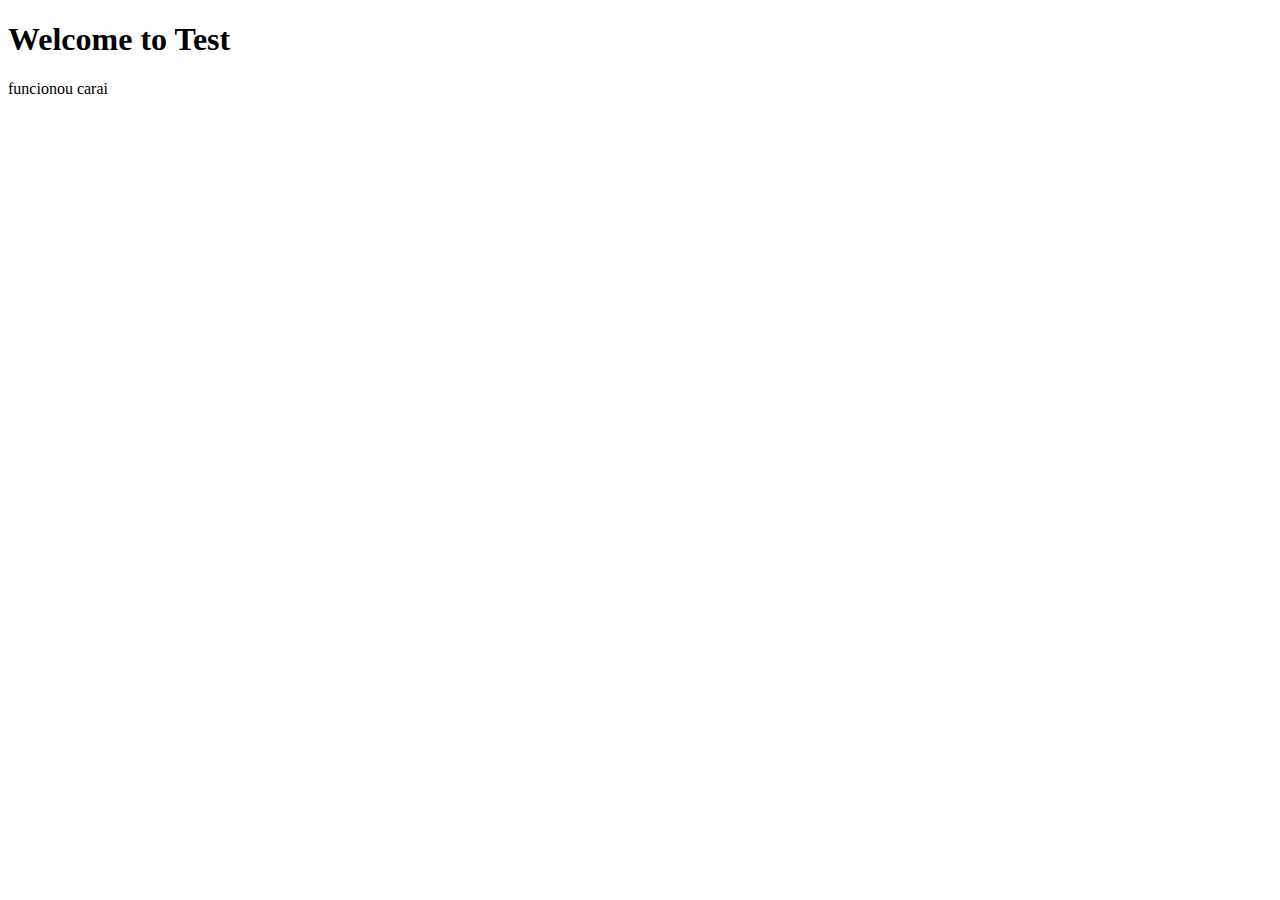
<file: templates/index.html>
<!DOCTYPE html>
<html lang="en">
<head>
    <meta charset="UTF-8">
    <meta name="viewport" content="width=device-width, initial-scale=1.0">
    <title>Home</title>
</head>
<body>
    <h1>Welcome to Test</h1>
    <p>funcionou carai</p>
</body>
</html>
</file>
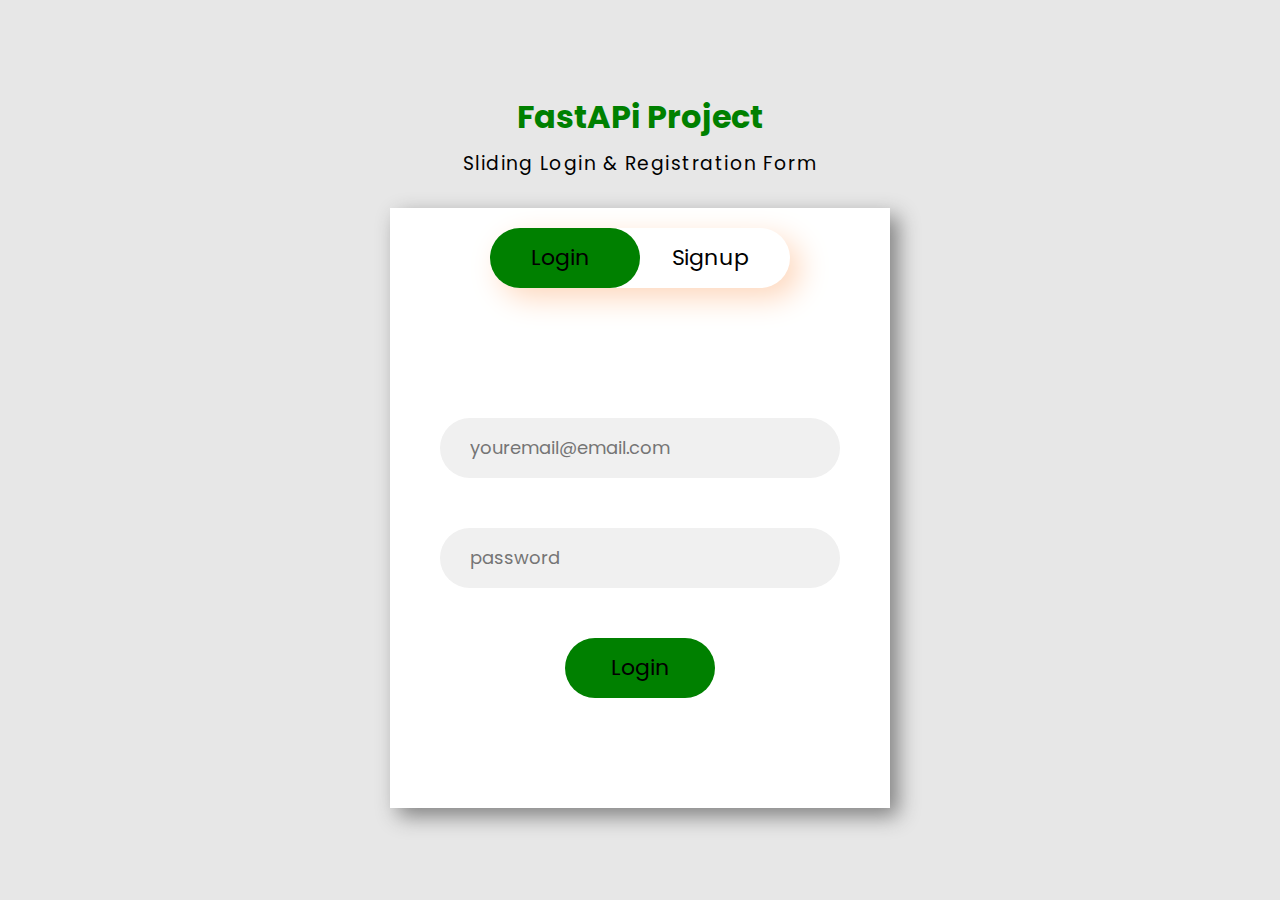
<file: templates/login.html>
<!DOCTYPE html>
<html lang="en">
<head>
	<meta charset="UTF-8">
	<meta name="viewport"
		content="width=device-width, 
						initial-scale=1.0">
	<title>GeeksforGeeks</title>
	<link rel="stylesheet"
		href="/static/css/style.css">
</head>

<body>
	<header>
		<h1 class="heading">FastAPi Project</h1>
		<h3 class="title">Sliding Login & Registration Form</h3>
	</header>


	<div class="container">

		<div class="slider"></div>
		<div class="btn">
			<button class="login">Login</button>
			<button class="signup">Signup</button>
		</div>

	
		<div class="form-section">

			<div class="login-box">
				<input type="email"
					class="email ele"
					placeholder="youremail@email.com">
				<input type="password"
					class="password ele"
					placeholder="password">
				<button class="clkbtn">Login</button>
			</div>

	
			<div class="signup-box">
				<input type="text"
					class="name ele"
					placeholder="Enter your name">
				<input type="email"
					class="email ele"
					placeholder="youremail@email.com">
				<input type="password"
					class="password ele"
					placeholder="password">
				<input type="password"
					class="password ele"
					placeholder="Confirm password">
				<button class="clkbtn">Signup</button>
			</div>
		</div>
	</div>
	<script src="/static/js/index.js"></script>
</body>
</html>
</file>
<file: static/css/style.css>
@import url(
"https://fonts.googleapis.com/css2?family=Poppins:ital,wght@0,100;0,200;0,300;0,400;0,500;0,600;0,700;0,800;0,900;1,100;1,200;1,300;1,400;1,500;1,600;1,700;1,800;1,900&display=swap");

* {
	margin: 0;
	padding: 0;
	box-sizing: border-box;
	font-family: "Poppins", sans-serif;
}

body {
	height: 100vh;
	width: 100vw;
	display: flex;
	justify-content: center;
	align-items: center;
	flex-direction: column;
	gap: 30px;
	background-color: rgb(231, 231, 231);
}

header {
	width: 100%;
	display: flex;
	flex-direction: column;
	align-items: center;
	justify-content: center;
	gap: 8px;
}

.heading {
	color: green;
}

.title {
	font-weight: 400;
	letter-spacing: 1.5px;
}

.container {
	height: 600px;
	width: 500px;
	background-color: white;
	box-shadow: 8px 8px 20px rgb(128, 128, 128);
	position: relative;
	overflow: hidden;
}

.btn {
	height: 60px;
	width: 300px;
	margin: 20px auto;
	box-shadow: 10px 10px 30px rgb(254, 215, 188);
	border-radius: 50px;
	display: flex;
	justify-content: space-around;
	align-items: center;
}

.login,
.signup {
	font-size: 22px;
	border: none;
	outline: none;
	background-color: transparent;
	position: relative;
	cursor: pointer;
}

.slider {
	height: 60px;
	width: 150px;
	border-radius: 50px;
	background-image: linear-gradient(to right,
	green);
	position: absolute;
	top: 20px;
	left: 100px;
	transition: all 0.5s ease-in-out;
}

.moveslider {
	left: 250px;
}

.form-section {
	height: 500px;
	width: 1000px;
	padding: 20px 0;
	display: flex;
	position: relative;
	transition: all 0.5s ease-in-out;
	left: 0px;
}

.form-section-move {
	left: -500px;
}

.login-box,
.signup-box {
	height: 100%;
	width: 500px;
	display: flex;
	flex-direction: column;
	align-items: center;
	justify-content: center;
	padding: 0px 40px;
}

.login-box {
	gap: 50px;
}

.signup-box {
	gap: 30px;
}

.ele {
	height: 60px;
	width: 400px;
	outline: none;
	border: none;
	color: rgb(77, 77, 77);
	background-color: rgb(240, 240, 240);
	border-radius: 50px;
	padding-left: 30px;
	font-size: 18px;
}

.clkbtn {
	height: 60px;
	width: 150px;
	border-radius: 50px;
	background-image: linear-gradient(to right,
	green);
	font-size: 22px;
	border: none;
	cursor: pointer;
}

/* For Responsiveness of the page */

@media screen and (max-width: 650px) {
	.container {
		height: 600px;
		width: 300px;
	}

	.title {
		font-size: 15px;
	}

	.btn {
		height: 50px;
		width: 200px;
		margin: 20px auto;
	}

	.login,
	.signup {
		font-size: 19px;
	}

	.slider {
		height: 50px;
		width: 100px;
		left: 50px;
	}

	.moveslider {
		left: 150px;
	}

	.form-section {
		height: 500px;
		width: 600px;
	}

	.form-section-move {
		left: -300px;
	}

	.login-box,
	.signup-box {
		height: 100%;
		width: 300px;
	}

	.ele {
		height: 50px;
		width: 250px;
		font-size: 15px;
	}

	.clkbtn {
		height: 50px;
		width: 130px;
		font-size: 19px;
	}
}

@media screen and (max-width: 320px) {
	.container {
		height: 600px;
		width: 250px;
	}

	.heading {
		font-size: 30px;
	}

	.title {
		font-size: 10px;
	}

	.btn {
		height: 50px;
		width: 200px;
		margin: 20px auto;
	}

	.login,
	.signup {
		font-size: 19px;
	}

	.slider {
		height: 50px;
		width: 100px;
		left: 27px;
	}

	.moveslider {
		left: 127px;
	}

	.form-section {
		height: 500px;
		width: 500px;
	}

	.form-section-move {
		left: -250px;
	}

	.login-box,
	.signup-box {
		height: 100%;
		width: 250px;
	}

	.ele {
		height: 50px;
		width: 220px;
		font-size: 15px;
	}

	.clkbtn {
		height: 50px;
		width: 130px;
		font-size: 19px;
	}
}
</file>
